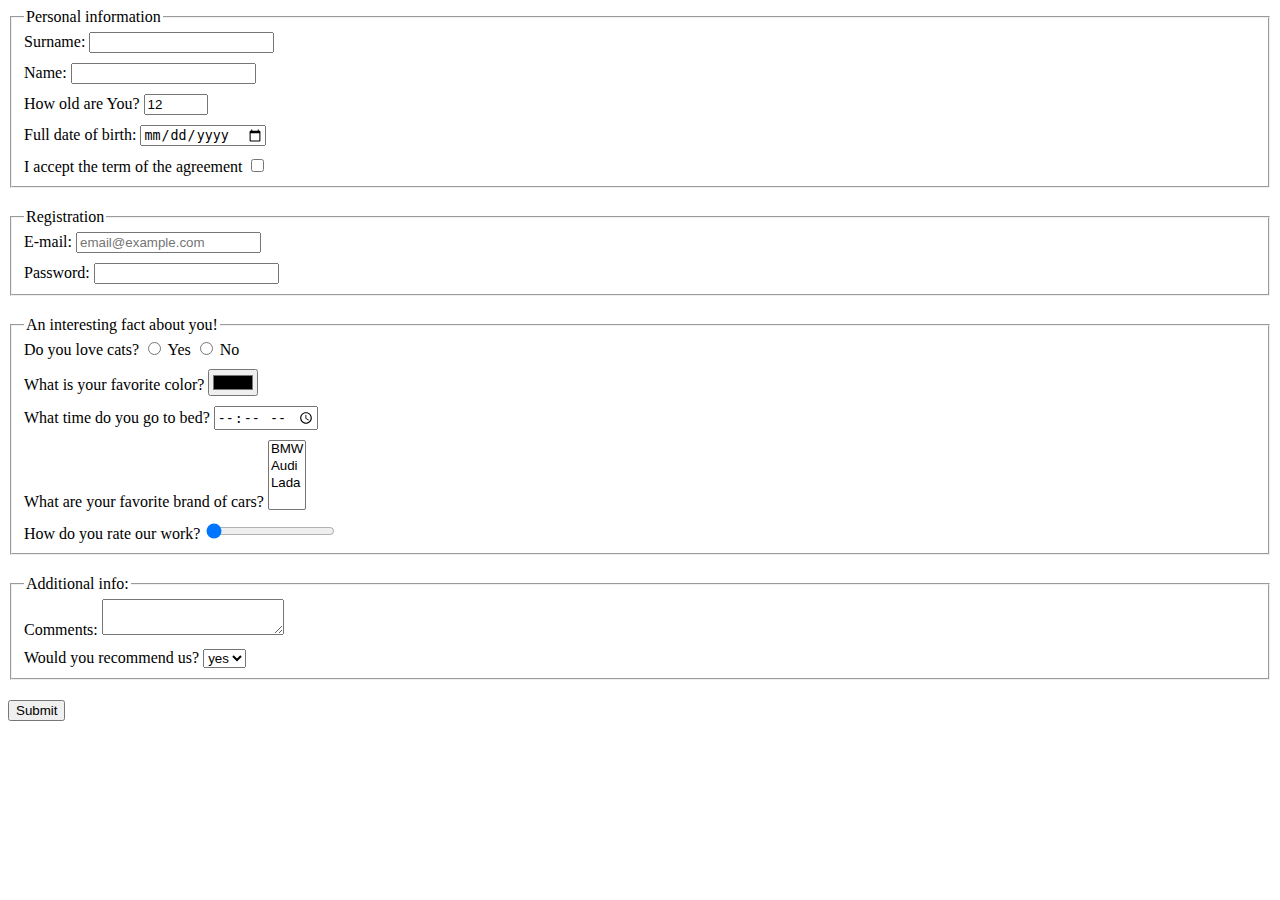
<file: index.html>
<!DOCTYPE html><html lang="en"><head><meta charset="UTF-8"><meta name="viewport" content="width=device-width, user-scalable=no, initial-scale=1.0, maximum-scale=1.0, minimum-scale=1.0"><meta http-equiv="X-UA-Compatible" content="ie=edge"><link rel="stylesheet" href="style.3583bc0f.css"><title>Form</title></head><body> <form action="http://localhost:8080/" method="post"> <fieldset class="section"> <legend>Personal information</legend> <label class="blok"> Surname: <input type="text" name="surename" autocomplete="off"> </label> <label class="blok"> Name: <input type="text" name="name" autocomplete="off"> </label> <label class="blok"> How old are You? <input type="number" name="year" min="1" max="100" value="12"> </label> <label class="blok"> Full date of birth: <input type="date" name="birth"> </label> <label class="blok blockmarg"> I accept the term of the agreement <input type="checkbox" name="agreement"> </label> </fieldset> <fieldset class="section"> <legend>Registration</legend> <label class="blok"> E-mail: <input type="email" placeholder="email@example.com" name="email" required> </label> <label class="blok blockmarg"> Password: <input type="password" name="password" minlength="10" maxlength="35" required> </label> </fieldset> <fieldset class="section"> <legend>An interesting fact about you!</legend> <div class="blok"> Do you love cats? <label> <input type="radio" value="yes" name="loveCats"> Yes </label> <label> <input type="radio" value="no" name="loveCats"> No </label> </div> <label class="blok"> What is your favorite color? <input type="color" name="color"> </label> <label class="blok"> What time do you go to bed? <input type="time" name="time"> </label> <label class="blok"> What are your favorite brand of cars? <select name="car" multiple> <option value="BMW">BMW</option> <option value="Audi">Audi</option> <option value="Lada">Lada</option> </select> </label> <label class="blok blockmarg"> How do you rate our work? <input type="range" name="work" value="0"> </label> </fieldset> <fieldset class="section"> <legend>Additional info:</legend> <label class="blok"> Comments: <textarea name="comments"></textarea> </label> <label class="blok blockmarg"> Would you recommend us? <select name="recommend" required> <option value="yes">yes</option> <option value="no">no</option> </select> </label> </fieldset> <button type="submit">Submit</button> </form> <script type="text/javascript" src="main.5883b77c.js"></script> </body></html>
</file>
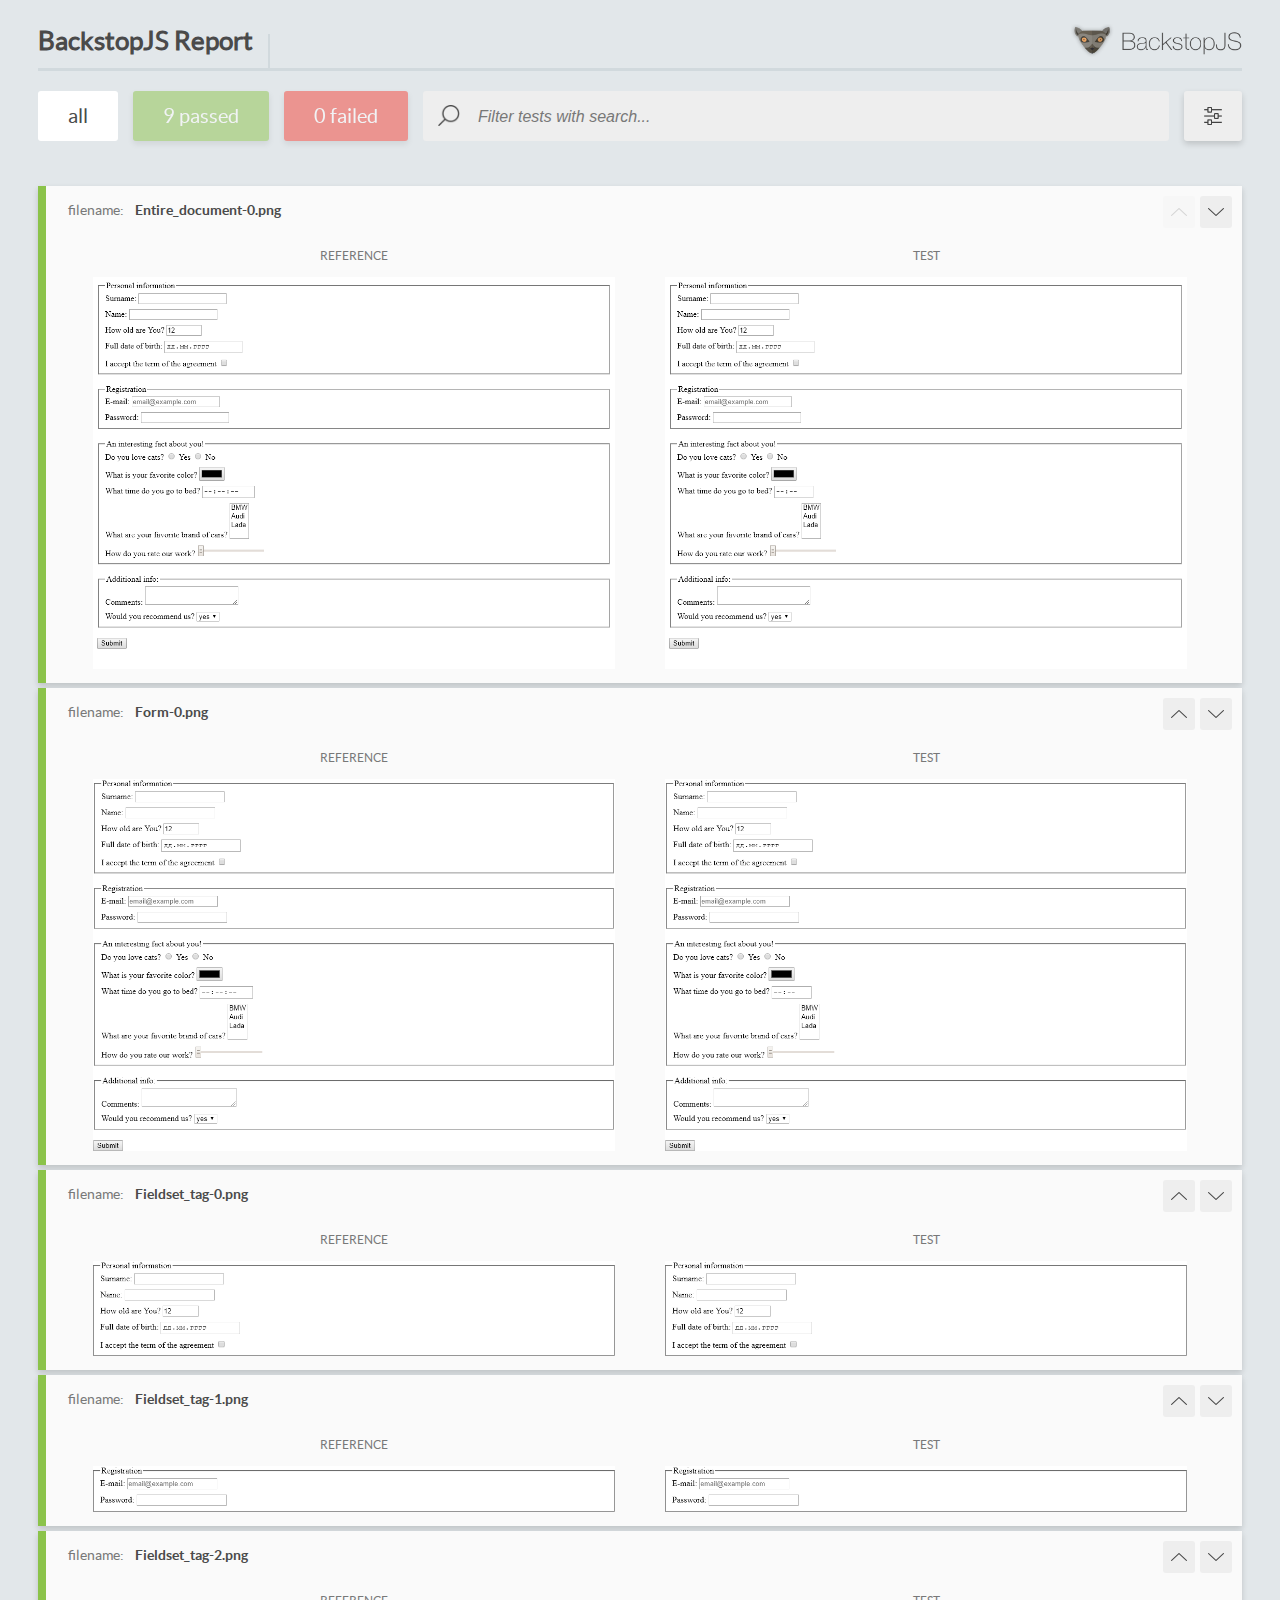
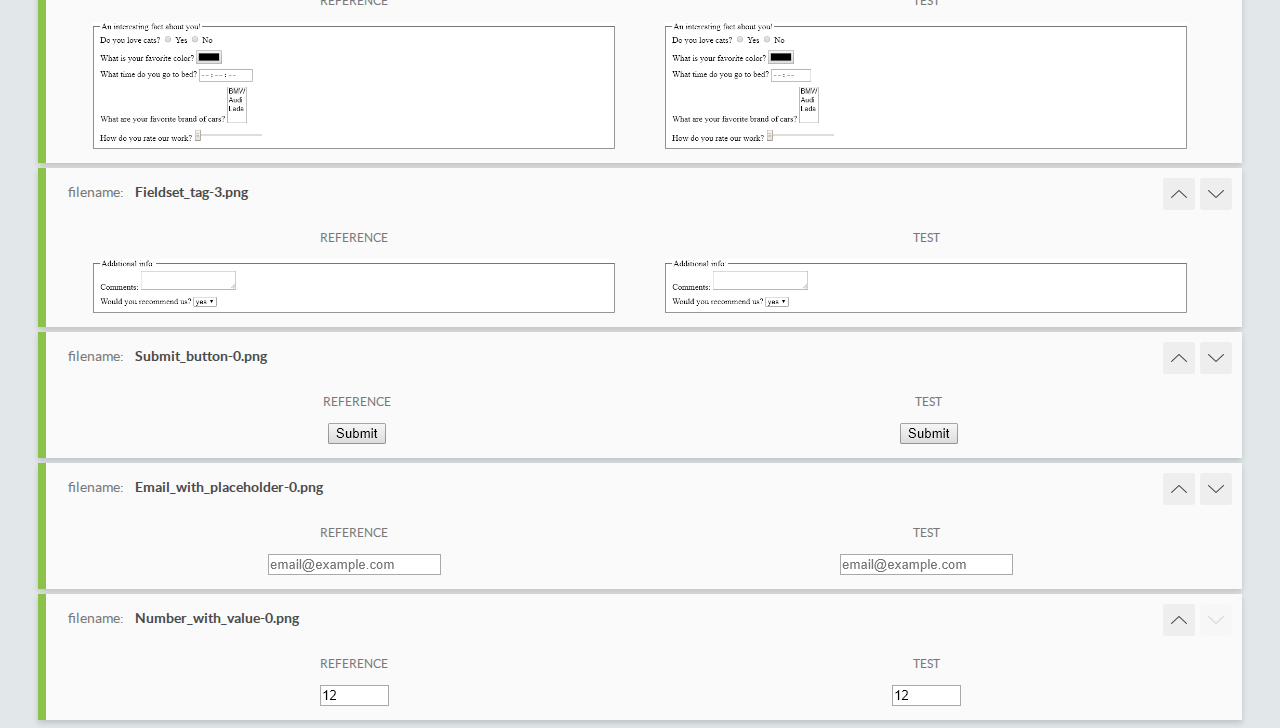
<file: report/html_report/index.html>
<!DOCTYPE html>
<html>
  <head>
    <meta charset="utf-8">
    <title>BackstopJS Report</title>

    <style>
      @font-face {
          font-family: 'latoregular';
          src: url('./assets/fonts/lato-regular-webfont.woff2') format('woff2'),
              url('./assets/fonts/lato-regular-webfont.woff') format('woff');
          font-weight: 400;
          font-style: normal;
      }
      @font-face {
          font-family: 'latobold';
          src: url('./assets/fonts/lato-bold-webfont.woff2') format('woff2'),
              url('./assets/fonts/lato-bold-webfont.woff') format('woff');
          font-weight: 700;
          font-style: normal;
      }

      .ReactModal__Body--open {
          overflow: hidden;
      }
      .ReactModal__Body--open .header {
        display: none;
      }

    </style>
  </head>
  <body style="background-color: #E2E7EA">
    <div id="root">

    </div>
    <script type="text/javascript">
      function report (report) { // eslint-disable-line no-unused-vars
        window.tests = report;
      }
    </script>
    <script type="text/javascript" src="config.js"></script>
    <script type="text/javascript" src="index_bundle.js"></script>
  </body>
</html>
</file>
<file: style.3583bc0f.css>
body{box-sizing:border-box}.blok{display:block;margin-bottom:10px}.section{margin-bottom:20px}.section label:last-child{margin-bottom:0}
/*# sourceMappingURL=style.3583bc0f.css.map */
</file>
